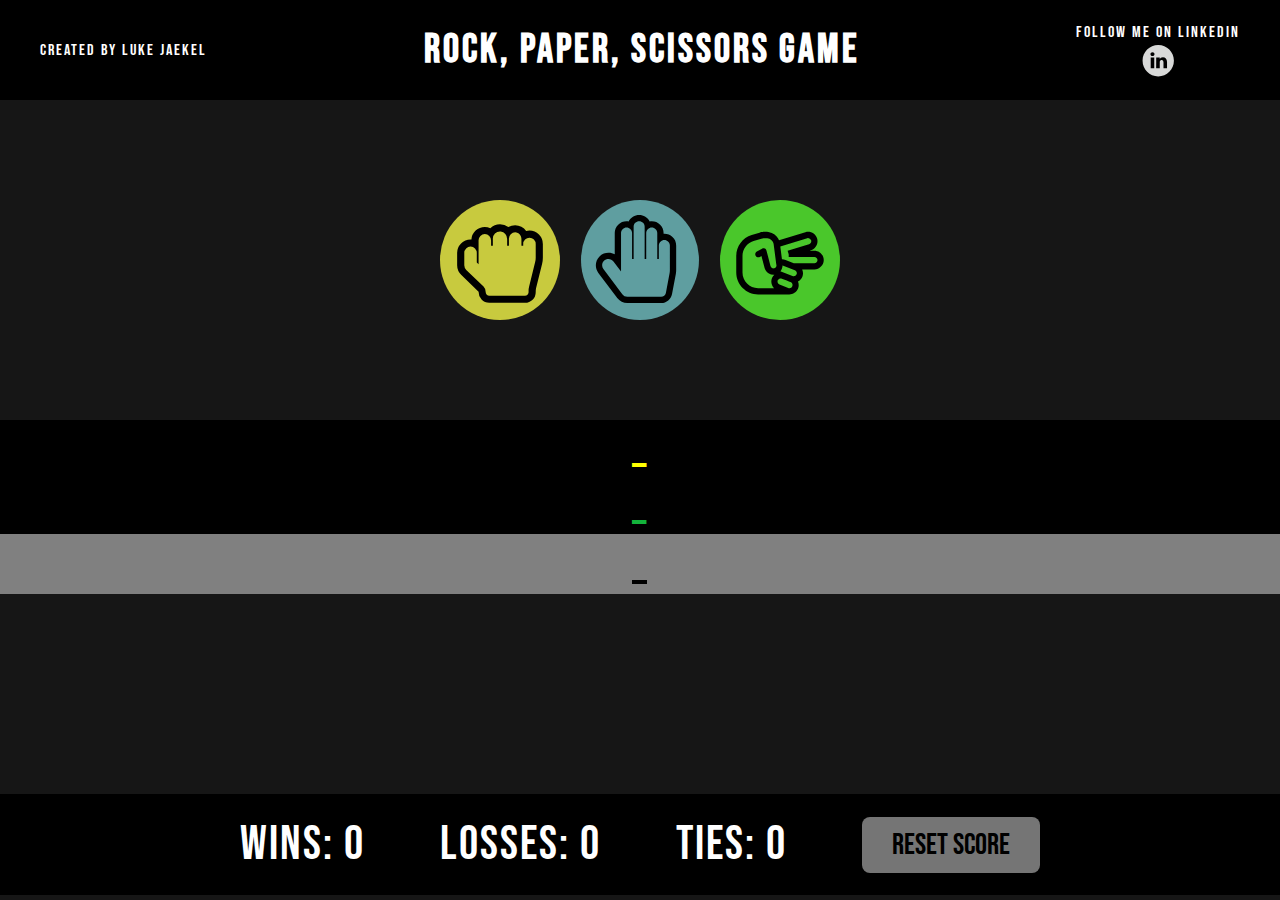
<file: index.html>
<!DOCTYPE html>
<html>
	<head>
		<title>Website</title>
		<link rel="stylesheet" href="styles/header.css">
		<link rel="stylesheet" href="styles/main-content.css">
		<link rel="stylesheet" href="styles/general.css">

		<link rel="preconnect" href="https://fonts.googleapis.com">
		<link rel="preconnect" href="https://fonts.gstatic.com" crossorigin>
		<link href="https://fonts.googleapis.com/css2?family=Bebas+Neue&display=swap" rel="stylesheet">
	</head>
	<body>
		<header class="header">
			<div class="left-container">
				<p class="created-by-text">Created by Luke Jaekel</p>
			</div>
			<div class="middle-container">
				<h1 class="title">ROCK, PAPER, SCISSORS GAME</h1>
			</div>
			<div class="right-container">
				<p class="follow-me-text">Follow me on LinkedIn</p>
				<img onclick="loadLinkedIn();" class="linked-in-icon" src="images/linked-in-icon.svg" />
			</div>
		</header>
		<main>
			<div class="main-container">
				<div class="button-container">
					<button onclick="game('rock');" class="rock-button">
						<img class="rock-image" src="images/rock.svg" />
					</button>
					<button onclick="game('paper');" class="paper-button">
						<img class="paper-image" src="images/paper.svg" />
					</button>
					<button onclick="game('scissors');" class="scissors-button">
						<img class="scissors-image" src="images/scissors.svg" />
					</button>
				</div>
			</div>
			<div class="text-container">
				<div class="choice-container">
					<p class="js-user-choice-label">_</p>
					<p class="js-computer-choice-label">_</p>
				</div>
			</div>
			<div class="js-result-main-container">
				<div class="result-container">
					<div>
						<p class="js-result">_</p>
					</div>
				</div>
			</div>
			<div class="score-main-container">
				<div class="score-container">
					<p class="js-wins">Wins: 0</p>
					<p class="js-losses">Losses: 0</p>
					<p class="js-ties">Ties: 0</p>
					<button onclick="resetScoreCount(); resetGuesses();" class="reset-score-button">Reset Score</button>
				</div>
			</div>
		</main>
			<script src="scripts/game-functions.js"></script>
			<script src="scripts/web-functions.js"></script>
    </body>
</html>
</file>
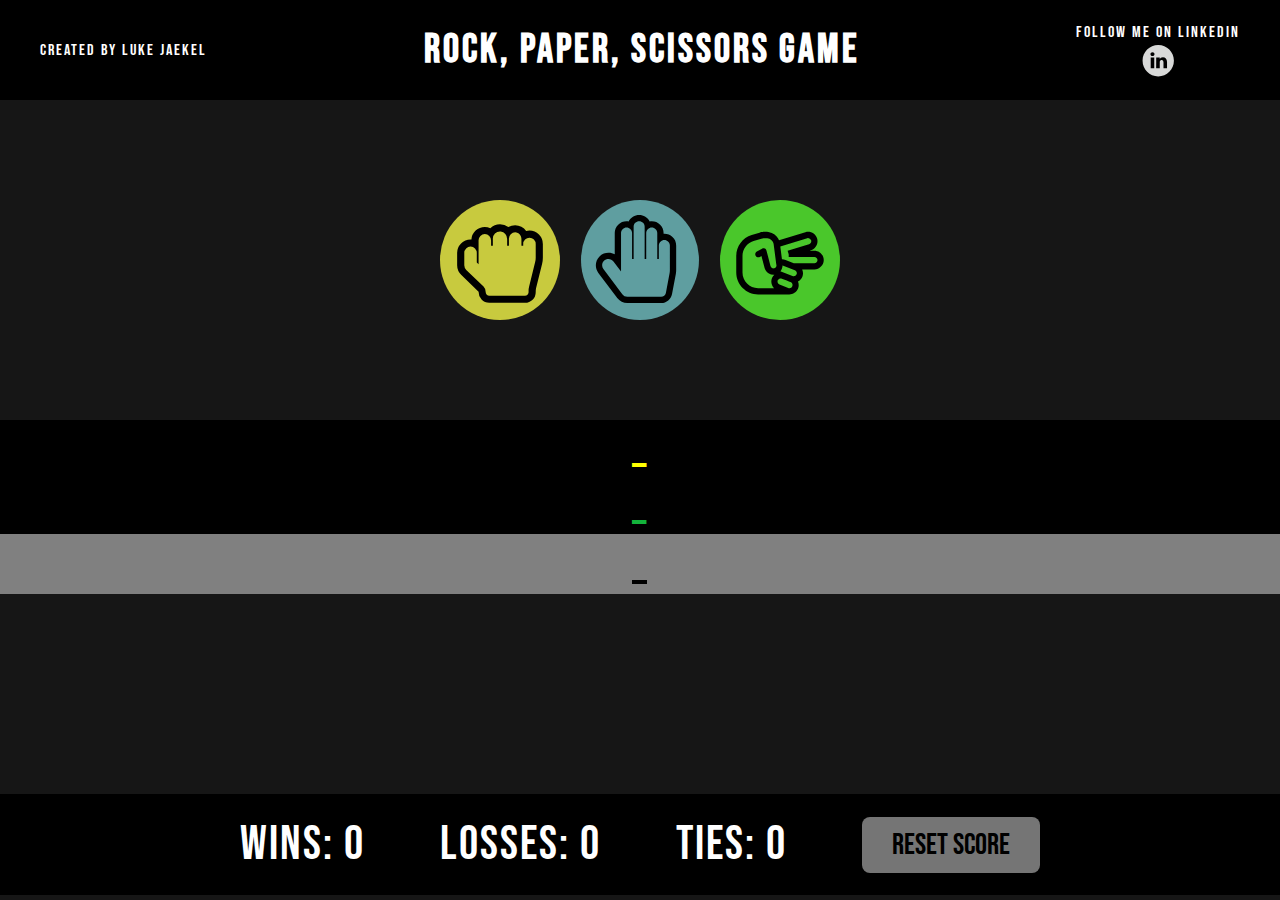
<file: rock-paper-scissors.html>
<!DOCTYPE html>
<html>
	<head>
		<title>Website</title>
		<link rel="stylesheet" href="styles/header.css">
		<link rel="stylesheet" href="styles/main-content.css">
		<link rel="stylesheet" href="styles/general.css">

		<link rel="preconnect" href="https://fonts.googleapis.com">
		<link rel="preconnect" href="https://fonts.gstatic.com" crossorigin>
		<link href="https://fonts.googleapis.com/css2?family=Bebas+Neue&display=swap" rel="stylesheet">
	</head>
	<body>
		<header class="header">
			<div class="left-container">
				<p class="created-by-text">Created by Luke Jaekel</p>
			</div>
			<div class="middle-container">
				<h1 class="title">ROCK, PAPER, SCISSORS GAME</h1>
			</div>
			<div class="right-container">
				<p class="follow-me-text">Follow me on LinkedIn</p>
				<img onclick="loadLinkedIn();" class="linked-in-icon" src="images/linked-in-icon.svg" />
			</div>
		</header>
		<main>
			<div class="main-container">
				<div class="button-container">
					<button onclick="game('rock');" class="rock-button">
						<img class="rock-image" src="images/rock.svg" />
					</button>
					<button onclick="game('paper');" class="paper-button">
						<img class="paper-image" src="images/paper.svg" />
					</button>
					<button onclick="game('scissors');" class="scissors-button">
						<img class="scissors-image" src="images/scissors.svg" />
					</button>
				</div>
			</div>
			<div class="text-container">
				<div class="choice-container">
					<p class="js-user-choice-label">_</p>
					<p class="js-computer-choice-label">_</p>
				</div>
			</div>
			<div class="js-result-main-container">
				<div class="result-container">
					<div>
						<p class="js-result">_</p>
					</div>
				</div>
			</div>
			<div class="score-main-container">
				<div class="score-container">
					<p class="js-wins">Wins: 0</p>
					<p class="js-losses">Losses: 0</p>
					<p class="js-ties">Ties: 0</p>
					<button onclick="resetScoreCount(); resetGuesses();" class="reset-score-button">Reset Score</button>
				</div>
			</div>
		</main>
			<script src="scripts/game-functions.js"></script>
			<script src="scripts/web-functions.js"></script>
    </body>
</html>
</file>
<file: styles/header.css>
.header {
    background-color: black;
    display: flex;
    justify-content: space-between;
    align-items: center;
    height: 100px;
    padding-right: 40px;
    padding-left: 40px;
    margin-bottom: 100px;
}

.left-container {
    color: white;
}

.title {
    font-family: Bebas Neue, Arial;
    font-size: 40px;
    letter-spacing: 3px;
    color: white;
    min-width: 230px;
}

.middle-container {
    padding: 10px 10px;
}

.right-container {
    display: grid;
    grid-template-rows: 20px 1fr;
    place-items: center;
}

.follow-me-text {
    color: white;
}

.linked-in-icon {
    width: 35px;
    cursor: pointer;
}

.linked-in-icon:hover {
    opacity: 0.8;
}

.linked-in-icon:active {
    opacity: 0.6;
}

@media (max-width: 1000px) {
    .title {
        text-align: center;
    }

    .left-container {
        text-align: center;
    }

    .right-container {
        text-align: center;
    }
}

@media (max-width: 875px) {
    .linked-in-icon {
    padding-top: 10px; 
    }
}

@media (max-width: 510px) {
    .header {
        padding-right: 10px;
        padding-left: 10px;
    }
}
</file>
<file: styles/main-content.css>
p {
    margin: 0;
}

.main-container {
    display: flex;
    flex-direction: column;
    align-items: center;
    margin-bottom: 100px;
}

.button-container {
    display: flex;
    width: 400px;
    justify-content: space-between;
}

.rock-button, .paper-button, .scissors-button {
    height: 120px;
    padding: 10px 10px;
    border: none;
    border-radius: 50%;
    transition: opacity 0.2s, background-color 0.15s;
    cursor: pointer;
}

.rock-button {
    background-color: rgb(200, 202, 62);
}

.paper-button {
    background-color: cadetblue;
}

.scissors-button {
    background-color: rgb(74, 199, 43);
}

.rock-button:hover, 
.paper-button:hover, 
.scissors-button:hover {
    opacity: 0.8;
}

.rock-button:active {
    background-color: rgb(253, 255, 116);
}

.paper-button:active {
    background-color: rgb(96, 199, 202);
}

.scissors-button:active {
    background-color: rgb(119, 252, 86);
}

.rock-image {
    width: 100px;
}

.paper-image {
    width: 90px;
    margin-right: 8px;
}

.scissors-image {
    width: 100px;
}

.text-container, .score-main-container {
    background-color: black;
    display: flex;
    flex: 1;
    color: white;
    font-family: Bebas Neue, Arial;
    font-size: 48px;
    letter-spacing: 2px;
    justify-content: center;
}

.js-result-main-container {
    background-color: gray;
    display: flex;
    flex: 1;
    font-family: Bebas Neue, Arial;
    font-size: 50px;
    letter-spacing: 2px;
    justify-content: center;
    margin-bottom: 200px;
}

.score-container {
    display: flex;
    width: 800px;
    justify-content: space-between;
    align-items: center;
    text-align: center;
    padding: 22px 20px;
}

.reset-score-button {
    background-color: rgb(117, 117, 117);
    border-color: solid;
    font-family: Bebas Neue, Arial;
    font-size: 30px;
    padding: 10px 30px;
    border-radius: 8px;
    border: none;
    cursor: pointer;
    transition: opacity 0.2s, background-color 0.1s, color 0.1s;
}

.reset-score-button:hover {
    opacity: 0.8;
}

.reset-score-button:active {
    background-color: rgb(78, 78, 78);
    color: rgb(151, 151, 151);
}

.choice-container {
    display: flex;
    flex-direction: column;
    align-items: center;
}

.js-user-choice-label {
    margin: 0;
    color: yellow;
}

.js-computer-choice-label {
    margin: 0;
    color: rgb(19, 179, 59);
}

@media (max-width: 700px) {
    .score-container {
        font-size: 40px;
    }

    .reset-score-button {
        font-size: 25px;
    }
}

@media (max-width: 635px) {
    .score-container {
        font-size: 33px;
    }

    .reset-score-button {
        font-size: 20px;
    }
}

@media (max-width: 545px) {
    .score-container {
        font-size: 28px;
    }

    .reset-score-button {
        font-size: 18px;
    }
}
</file>
<file: styles/general.css>
body {
    background-color: rgb(22, 22, 22);
    margin: 0;
    font-family: Bebas Neue, Arial;
    letter-spacing: 2px;
}
</file>
